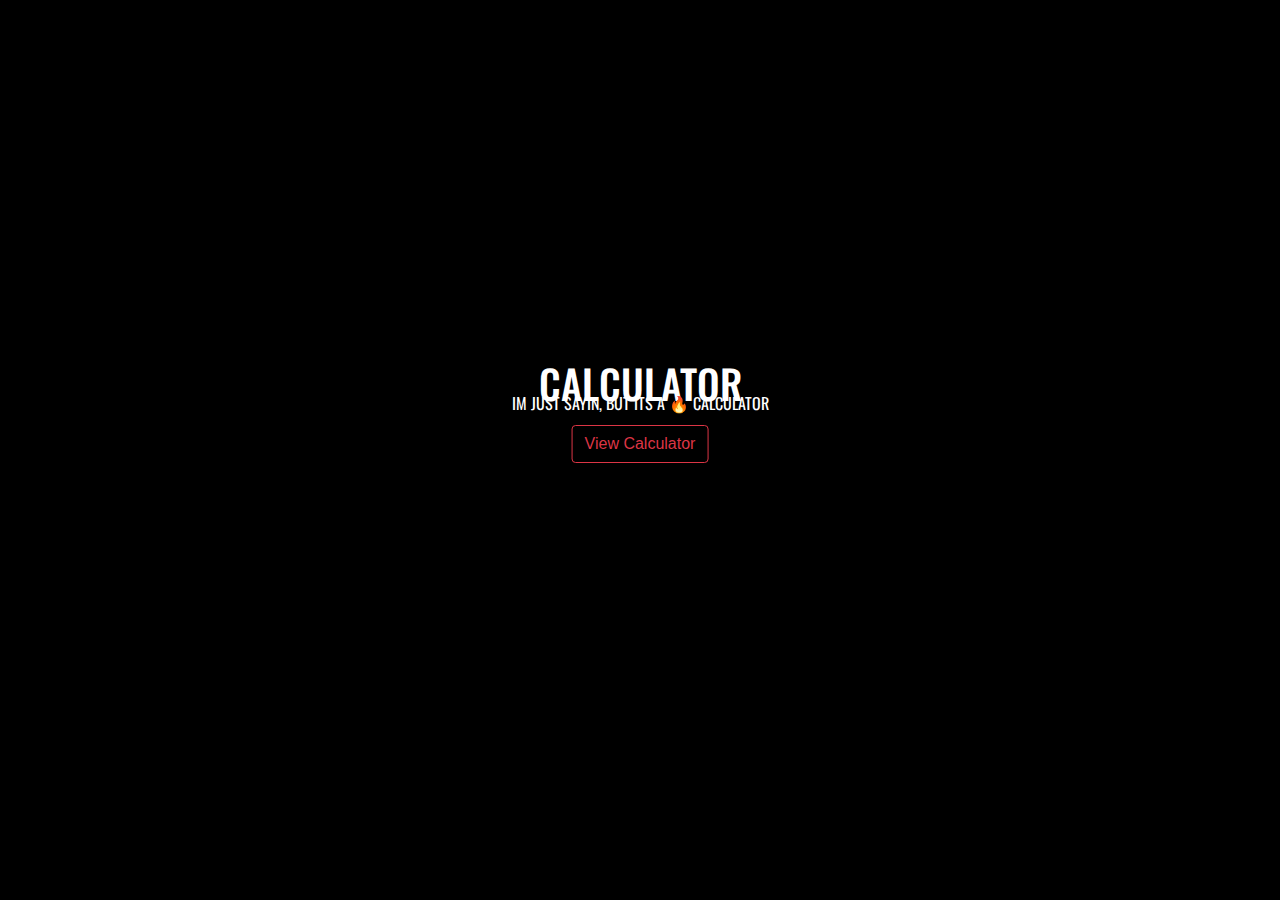
<file: home/index.html>
<!DOCTYPE html>
<html lang="en">
<head>
    <meta charset="UTF-8">
    <meta http-equiv="X-UA-Compatible" content="IE=edge">
    <meta name="viewport" content="width=device-width, initial-scale=1.0">
    <link href="https://fonts.googleapis.com/css2?family=Oswald&display=swap" rel="stylesheet">
    <link rel="stylesheet" href="./styles.css">
    <link rel="stylesheet" href="https://cdn.jsdelivr.net/npm/bootstrap@4.0.0/dist/css/bootstrap.min.css" integrity="sha384-Gn5384xqQ1aoWXA+058RXPxPg6fy4IWvTNh0E263XmFcJlSAwiGgFAW/dAiS6JXm" crossorigin="anonymous">
    <link rel="icon" href="../calculator.ico">
    <title>Calculator</title>
</head>
<body>
    <h1 id="calculator">CALCULATOR</h1>
    <p id="description">IM JUST SAYIN, BUT ITS A 🔥 CALCULATOR</p>
    <button type="button" id="visit" class="btn btn-outline-danger" onclick="window.location.href = '../calculator/calculator.html'">View Calculator</button>
</body>
</html>
</file>
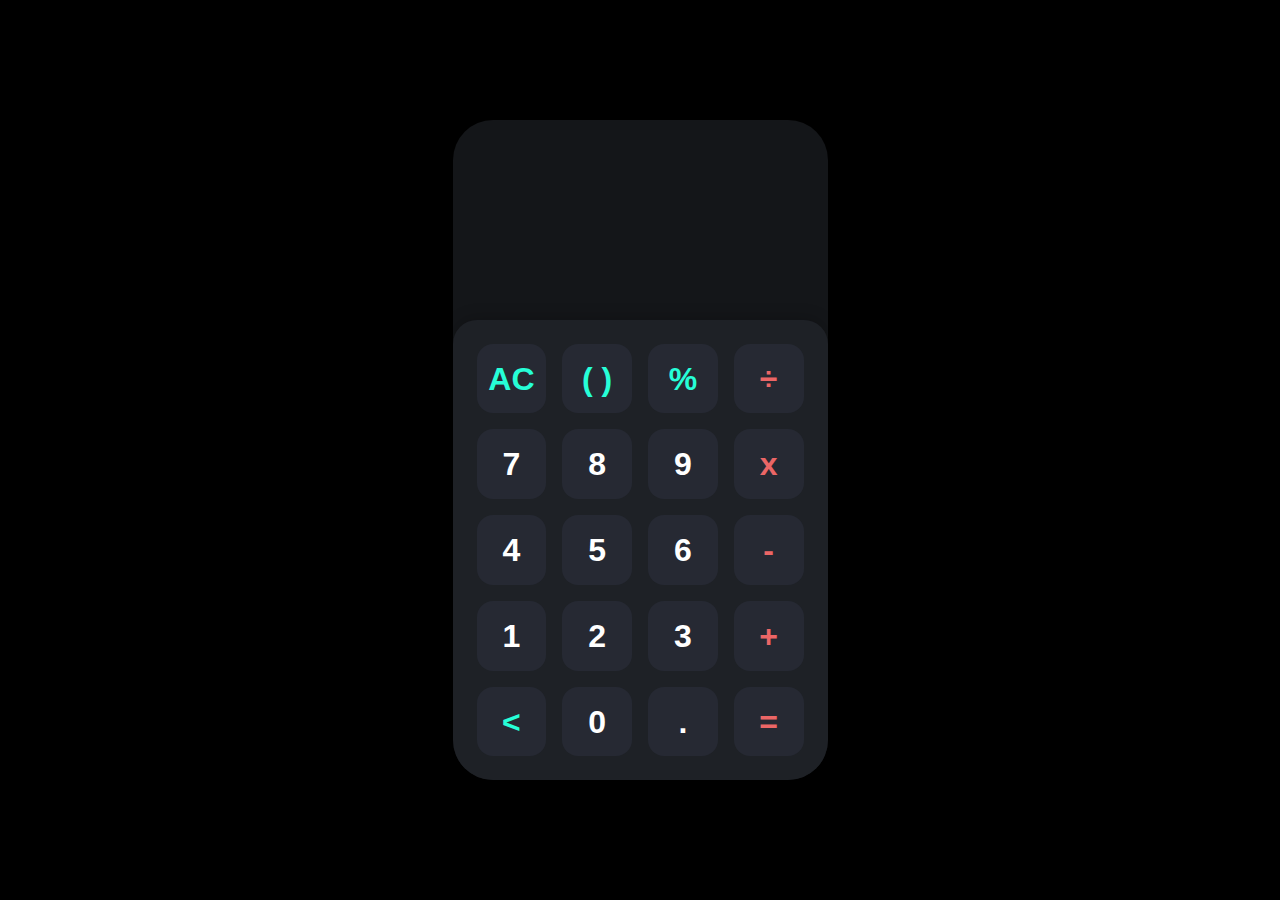
<file: calculator/calculator.html>
<!DOCTYPE html>
<html lang="en">
<head>
	<meta charset="UTF-8">
	<meta http-equiv="X-UA-Compatible" content="IE=edge">
	<meta name="viewport" content="width=device-width, initial-scale=1.0">
	<title>Calculator</title>
	<link rel="stylesheet" href="calculator.css" />
    <link rel="icon" href="../calculator.ico">
</head>
<body>
	
	<div class="app">

		<div class="calculator">

			<div class="display">
				<div class="content">
					<div class="input"></div>
					<div class="output"></div>
				</div>
			</div>

			<div class="keys">

				<div data-key="clear" class="key action">
					<span>AC</span>
				</div>

				<div data-key="brackets" class="key action">
					<span>( )</span>
				</div>

				<div data-key="%" class="key action">
					<span>%</span>
				</div>

				<div data-key="/" class="key operator">
					<span>÷</span>
				</div>

				<div data-key="7" class="key">
					<span>7</span>
				</div>

				<div data-key="8" class="key">
					<span>8</span>
				</div>

				<div data-key="9" class="key">
					<span>9</span>
				</div>

				<div data-key="*" class="key operator">
					<span>x</span>
				</div>

				<div data-key="4" class="key">
					<span>4</span>
				</div>

				<div data-key="5" class="key">
					<span>5</span>
				</div>

				<div data-key="6" class="key">
					<span>6</span>
				</div>

				<div data-key="-" class="key operator">
					<span>-</span>
				</div>

				<div data-key="1" class="key">
					<span>1</span>
				</div>

				<div data-key="2" class="key">
					<span>2</span>
				</div>

				<div data-key="3" class="key">
					<span>3</span>
				</div>

				<div data-key="+" class="key operator">
					<span>+</span>
				</div>

				<div data-key="backspace" class="key action">
					<span>&lt;</span>
				</div>

				<div data-key="0" class="key">
					<span>0</span>
				</div>

				<div data-key="." class="key">
					<span>.</span>
				</div>
				
				<div data-key="=" class="key operator">
					<span>=</span>
				</div>
			</div>

		</div>

	</div>

	<script src="calculator.js"></script>
</body>
</html>
</file>
<file: home/styles.css>
*{ 
    background-color: black;
}

#calculator {
    display: flex;
    align-items: center;
    justify-content: center;
    height: 85vh; /*height of the viewport*/
    color: white;
    font-family: 'Oswald', sans-serif;
}

#description {
    color: white;
    display: flex;
    align-items: center;
    justify-content: center;
    height: 10vh; /*height of the viewport*/
    margin-top: -415px;
    font-family: 'Oswald', sans-serif;
}

#visit {
    position: relative;
    top: -20px;
    left: 50%;
    transform: translate(-50%, -50%);

}
</file>
<file: calculator/calculator.css>
* {
	margin: 0;
	padding: 0;
	box-sizing: border-box;
	font-family: sans-serif;
}

.app {
	display: flex;
	justify-content: center;
	align-items: center;
	height: 100vh;
	background-color: black;
}

.calculator {
	background-color: #141619;
	width: 100%;
	max-width: 375px;
	min-height: 640px;
	display: flex;
	flex-direction: column;
	border-radius: 2.5rem;
	overflow: hidden;
}

.display {
	min-height: 200px;
	padding: 1.5rem;
	display: flex;
	justify-content: flex-end;
	align-items: flex-end;
	color: white;
	text-align: right;
	flex: 1 1 0%;
}

.display .content {
	display: flex;
	flex-direction: column;
	justify-content: flex-end;
	width: 100%;
	max-width: 100%;
	overflow: auto;
}

.display .input {
	width: 100%;
	font-size: 1.25rem;
	margin-bottom: 0.5rem;
}

.display .output {
	font-size: 3rem;
	font-weight: 700;
	width: 100%;
	white-space: nowrap;
}

.display .operator {
	color: #EB6666;
}

.display .brackets,
.display .percent {
	color: #26FED7;
}

.keys {
	background-color: #1e2126;
	padding: 1.5rem;
	border-radius: 1.5rem 1.5rem 0 0;
	display: grid;
	grid-template-columns: repeat(4, 1fr);
	grid-template-rows: repeat(5, 1fr);
	grid-gap: 1rem;
	box-shadow: 0px -2px 16px rgba(0, 0, 0, 0.2);
}

.keys .key {
	position: relative;
	cursor: pointer;

	display: block;
	height: 0;
	padding-top: 100%;
	background-color: #262933;
	border-radius: 1rem;
	transition: 0.2s;
	user-select: none;
}

.keys .key span {
	position: absolute;
	top: 50%;
	left: 50%;
	transform: translate(-50%, -50%);

	font-size: 2rem;
	font-weight: 700;
	color: #FFF;
}

.keys .key:hover {
	box-shadow: inset 0px 0px 8px rgba(0, 0, 0, 0.2);
}

.keys .key.operator span {
	color: #EB6666;
}

.keys .key.action span {
	color: #26FED7;
}
</file>
